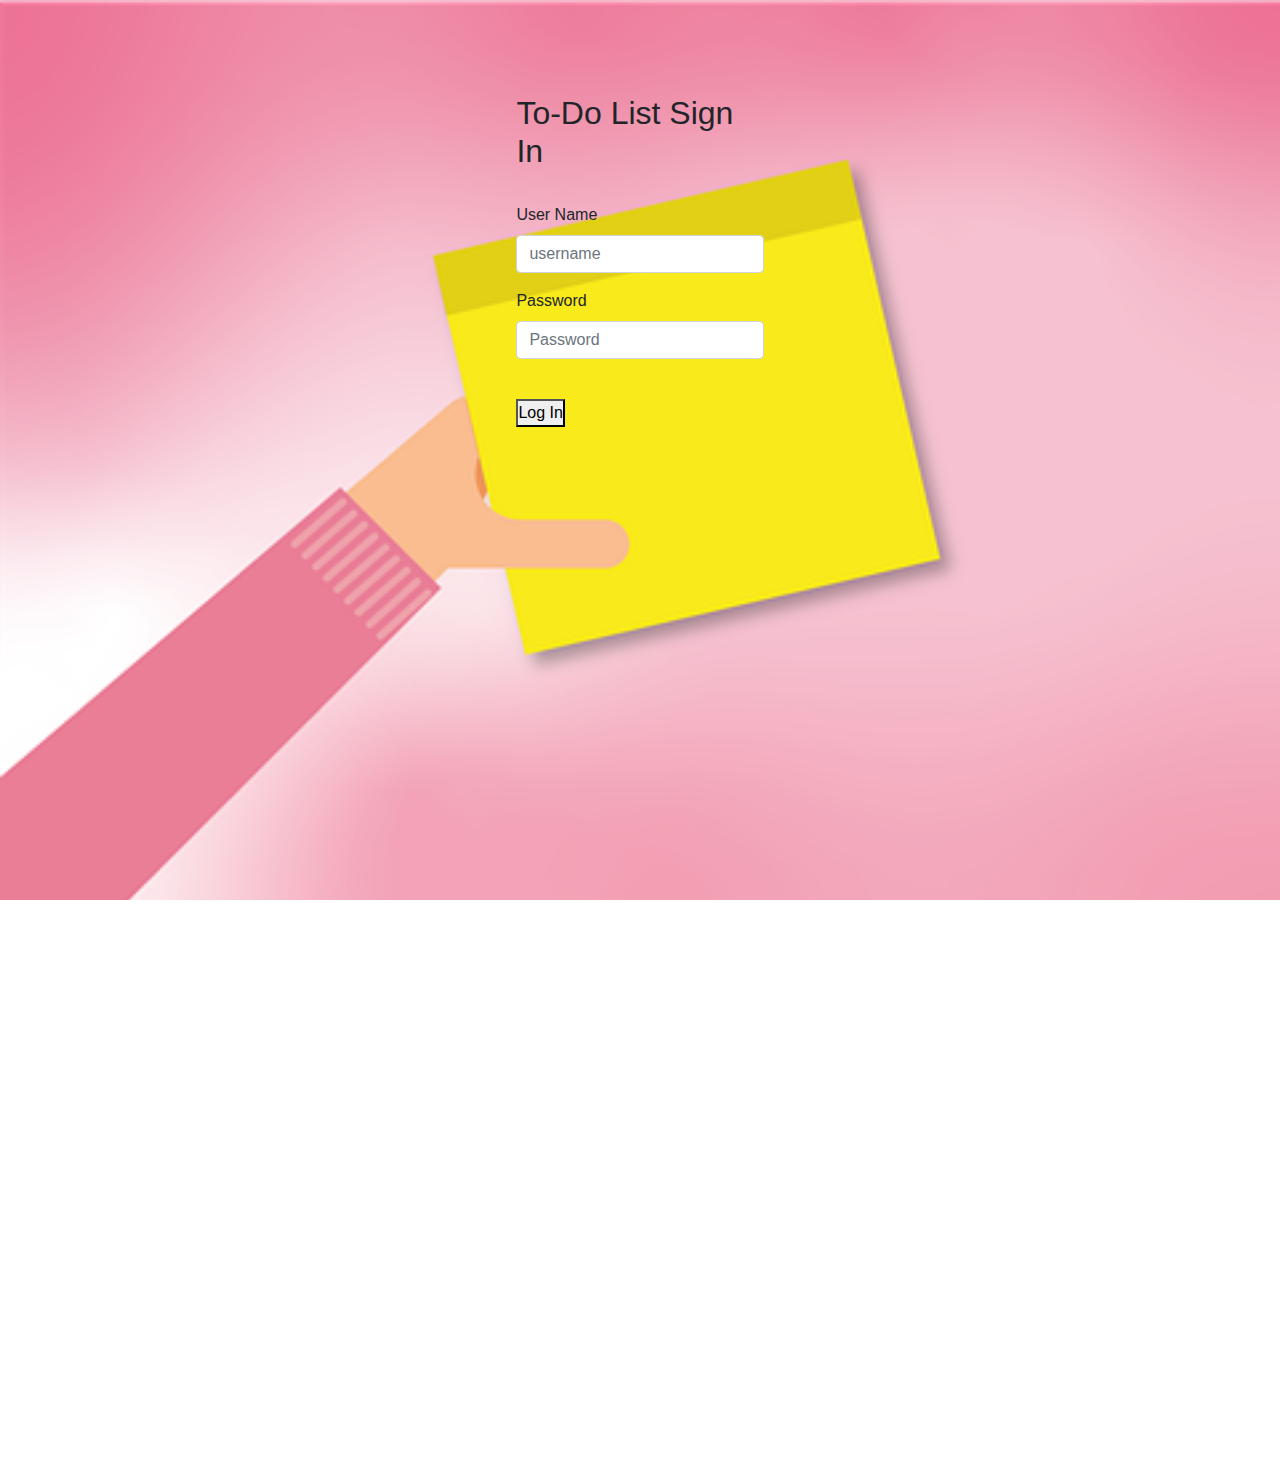
<file: index.html>
<!DOCTYPE html>
<html lang="en">
<head>
    <meta charset="UTF-8">
    <meta name="viewport" content="width=device-width, initial-scale=1.0">
    <title>TO-DO LIST</title>
    <link rel="stylesheet" href="css/style.css">
    <link rel="stylesheet" href="css/bootstrap.min.css">
    <script src="https://code.jquery.com/jquery-3.5.1.slim.min.js" integrity="sha384-DfXdz2htPH0lsSSs5nCTpuj/zy4C+OGpamoFVy38MVBnE+IbbVYUew+OrCXaRkfj" crossorigin="anonymous"></script>
    <script src="https://cdn.jsdelivr.net/npm/popper.js@1.16.1/dist/umd/popper.min.js" integrity="sha384-9/reFTGAW83EW2RDu2S0VKaIzap3H66lZH81PoYlFhbGU+6BZp6G7niu735Sk7lN" crossorigin="anonymous"></script>
    <script src="https://cdn.jsdelivr.net/npm/bootstrap@4.5.3/dist/js/bootstrap.min.js" integrity="sha384-w1Q4orYjBQndcko6MimVbzY0tgp4pWB4lZ7lr30WKz0vr/aWKhXdBNmNb5D92v7s" crossorigin="anonymous"></script>
    <body background="image\post-it-5687624__340.webp">
  
   <!--LOGIN FORM -->
   <div>
    <form onsubmit="return display()" class="signin" action="main.html">
       <h2 class="h2">To-Do List Sign In</h2>
       <br>
      <div class="form-group">
        <label for="V">User Name</label>
        <input type="text" class="form-control" id="num" placeholder="username">
      </div>
     <div class="form-group">
        <label for="password">Password</label>
        <input type="password" class="form-control" id="pwd" placeholder="Password">
     </div>

      <div> <label for="msg" id="msg"></label></div>
         <label id="err"></label>
         <div class="but">
         <button type="submit" id="submit btn-dark btn-lg">Log In</button>
      </div>
      <br>
    </form>
   
  </div>
  
<script src="login.js"></script> 
    
    <!-- LOGIN FORM -->

</body>
</html>
</file>
<file: css/style.css>
*{
    padding : 0;
    margin : 0;
}
/* home */
body{
    background-size: cover;
    background-attachment: fixed;
}
/* /body */

.signin{
    float: center;
    height:32em;
    margin-top: 5%;
    margin-bottom: 70%;
    margin-right: 38%;
    margin-left: 38%;
    padding: 30px;
}
.sb{
    color: black;
}
.but{
    width:100%;
    height: 3em;
    float:left;
}

.but button:hover{
    background-color: blue;
    color: dodgerblue;
}
body {
    font-size: 16px;
    color: black;
    /* background-color: #61122f; */
    font-family: 'Oxygen', sans-serif;
    box-sizing: border-box;
    margin-top: 0%;
}
.navbar {
    background-color: palevioletred;
    border-radius: 0;
    border: 20px;
    padding: 1%;
    text-indent: 80%;
   

}
.navbar-brand{
    padding: 40px;
    text-decoration: none;
    
}

.fab {
    font-size: 400%;
    color:palevioletred;
}
#shopList {
    height: 30rem;
    text-align: center;
    font-size: large;
    margin-top: 0%;
    
}
.shopNow {
    color: #540640;
    font-size: 6rem;
    font-weight: 900;
    
}

tr:hover {
    background-color: yellow;
}
</file>
